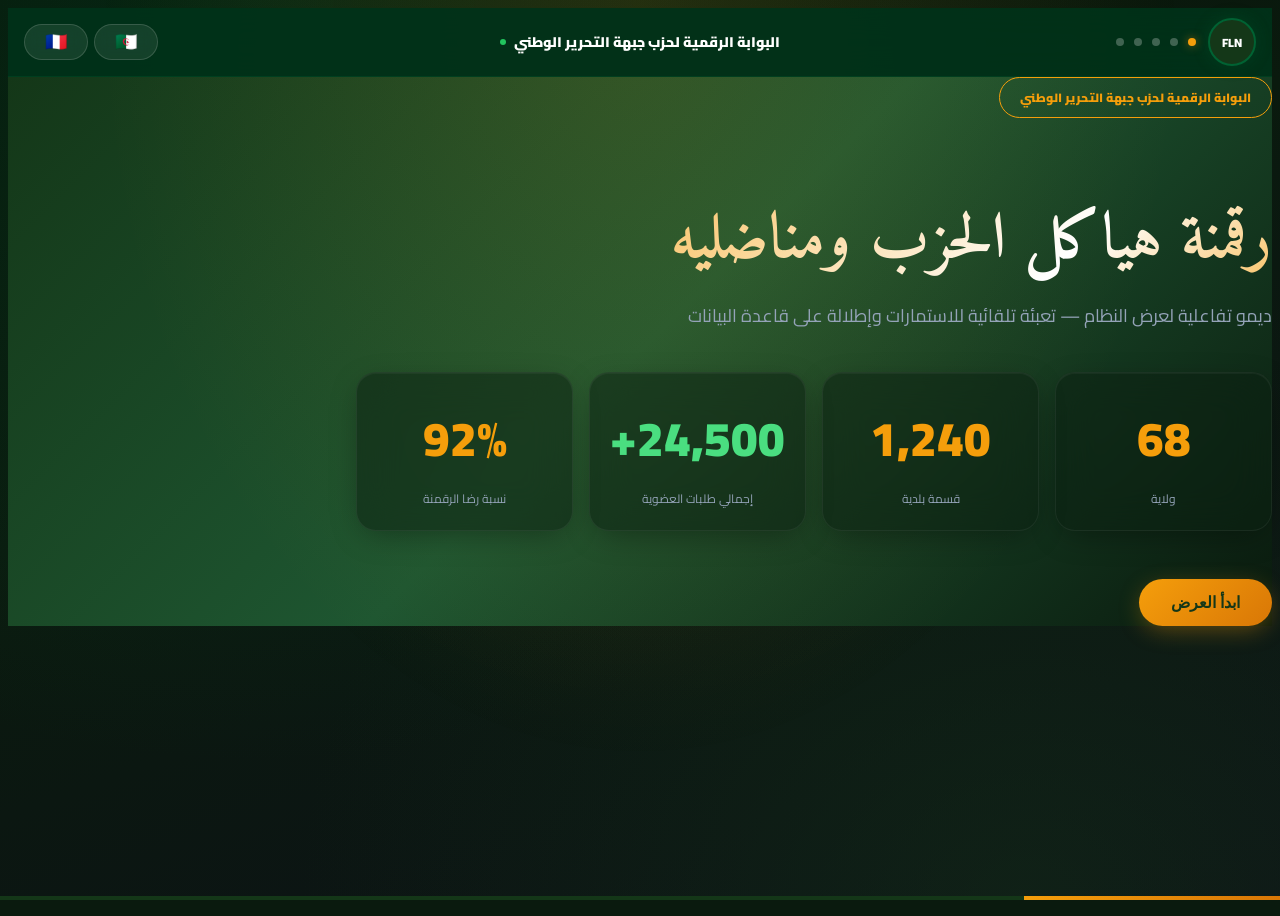
<file: fln-presentation.html>
﻿<!DOCTYPE html>
<html lang="ar" dir="rtl">
<head>
<meta charset="UTF-8" />
<meta name="viewport" content="width=device-width, initial-scale=1.0" />
<title>FLN Portal — Présentation / تقديم</title>
<link rel="preconnect" href="https://fonts.googleapis.com" />
<link rel="preconnect" href="https://fonts.gstatic.com" crossorigin />
<link href="https://fonts.googleapis.com/css2?family=Amiri:wght@400;700&family=Cairo:wght@300;400;600;700;900&display=swap" rel="stylesheet" />
<style>
:root {
  --fln-bg: #0a1a0e;
  --fln-dark: #143718;
  --fln-mid: #1e5631;
  --fln-green: #006233;
  --fln-green-2: #005428;
  --fln-gold: #f59e0b;
  --fln-gold-dark: #d97706;
  --text: #e2e8f0;
  --muted: #94a3b8;
  --white-30: rgba(255,255,255,.3);
}

body {
  background: var(--fln-bg);
  color: var(--text);
  min-height: 100vh;
  font-family: 'Cairo', system-ui, sans-serif;
}
body::before {
  content: '';
  position: fixed;
  inset: 0;
  z-index: -1;
  background:
    radial-gradient(ellipse at 20% 0%, rgba(0,98,51,.25) 0%, transparent 60%),
    radial-gradient(ellipse at 80% 100%, rgba(20,55,24,.4) 0%, transparent 50%),
    radial-gradient(ellipse at 50% 50%, rgba(245,158,11,.04) 0%, transparent 40%),
    linear-gradient(160deg, #071208 0%, #0a1a0e 40%, #0d1117 100%);
}

.slide { display: none; }
.slide.active { display: flex; }

/* === CARDS === */
.card-dark {
  background: rgba(10,31,16,.5);
  backdrop-filter: blur(20px);
  border: 1px solid rgba(255,255,255,.06);
  border-radius: 20px;
  box-shadow: 0 8px 32px -8px rgba(0,0,0,.4), inset 0 1px 0 rgba(255,255,255,.04);
  transition: box-shadow .3s, transform .3s;
}
.card-dark:hover {
  box-shadow: 0 16px 48px -8px rgba(0,0,0,.5);
  transform: translateY(-3px);
}
.card-dark-static { background: rgba(10,31,16,.5); backdrop-filter: blur(20px); border: 1px solid rgba(255,255,255,.06); border-radius: 20px; box-shadow: 0 8px 32px -8px rgba(0,0,0,.4), inset 0 1px 0 rgba(255,255,255,.04); pointer-events: none; }
.card-dark-static:hover { box-shadow: 0 8px 32px -8px rgba(0,0,0,.4); transform: none; }

/* === BUTTONS === */
.btn-pill {
  display: inline-block;
  border-radius: 999px;
  overflow: hidden;
  padding: 14px 32px;
  font-size: 16px;
  font-weight: 900;
  text-decoration: none;
  cursor: pointer;
  border: none;
  transition: all .4s cubic-bezier(.23,1,.32,1);
  position: relative;
}
.btn-pill:hover { transform: translateY(-3px) scale(1.02); }
.btn-pill:active { transform: scale(0.97); }
.btn-gold-pill {
  background: linear-gradient(135deg, var(--fln-gold), var(--fln-gold-dark));
  color: var(--fln-dark);
  box-shadow: 0 6px 24px -4px rgba(245,158,11,.4);
}
.btn-green-pill {
  background: linear-gradient(135deg, var(--fln-green), var(--fln-green-2));
  color: #fff;
  box-shadow: 0 6px 24px -4px rgba(0,98,51,.4);
}
.btn-glass-pill {
  background: rgba(255,255,255,.08);
  border: 1px solid rgba(255,255,255,.15);
  backdrop-filter: blur(8px);
  color: var(--text);
}
.btn-outline-pill {
  background: transparent;
  color: var(--fln-gold);
  border: 1.5px solid var(--fln-gold);
}
.btn-sm { padding: 8px 20px; font-size: 12px; }

/* === FORMS === */
.input-dark {
  width: 100%;
  background: rgba(255,255,255,.06);
  border: 1.5px solid rgba(255,255,255,.1);
  border-radius: 14px;
  padding: 14px 16px;
  color: var(--text);
  font-weight: 600;
  font-size: 14px;
  font-family: inherit;
  transition: border-color .2s, box-shadow .2s, background .2s;
  box-sizing: border-box;
}
.input-dark::placeholder { color: var(--white-30); }
.input-dark option { background: var(--fln-dark); color: var(--text); }
.input-dark:focus {
  outline: none;
  border-color: var(--fln-green);
  box-shadow: 0 0 0 3px rgba(0,98,51,.15), 0 0 16px rgba(0,98,51,.1);
  background: rgba(255,255,255,.08);
}
#slide3 .input-dark:focus {
  border-color: #60a5fa;
  box-shadow: 0 0 0 3px rgba(96,165,250,.15), 0 0 16px rgba(96,165,250,.1);
}

.float-label-group { position: relative; display: block; }
.float-label-group label {
  position: absolute;
  top: 50%;
  transform: translateY(-50%);
  left: 16px;
  font-size: 14px;
  font-weight: 600;
  color: var(--muted);
  pointer-events: none;
  transition: all .2s;
  background: transparent;
  padding: 0 4px;
}
.float-label-group .input-dark:focus + label,
.float-label-group .input-dark:not(:placeholder-shown) + label,
.float-label-group select:focus + label,
.float-label-group select + label {
  top: 0;
  font-size: 10px;
  color: var(--fln-gold);
  background: var(--fln-bg);
  padding: 0 6px;
}
#slide3 .float-label-group .input-dark:focus + label,
#slide3 .float-label-group .input-dark:not(:placeholder-shown) + label {
  color: #60a5fa;
}
select.input-dark { appearance: auto; }

/* === BADGES === */
.badge-active {
  display: inline-flex;
  align-items: center;
  gap: 5px;
  padding: 3px 10px;
  border-radius: 999px;
  font-size: 11px;
  font-weight: 700;
  background: rgba(34,197,94,.1);
  color: #4ade80;
  border: 1px solid rgba(34,197,94,.25);
}
.badge-active::before {
  content: '';
  width: 6px;
  height: 6px;
  border-radius: 50%;
  background: #22c55e;
  animation: pulse 2s infinite;
}

/* === TABLES === */
table { width: 100%; border-collapse: collapse; }
th {
  padding: 10px 8px;
  font-size: 11px;
  font-weight: 700;
  text-align: right;
  text-transform: uppercase;
}
.table-militants th { background: var(--fln-gold); color: var(--fln-dark); }
.table-candidates th { background: rgba(255,255,255,.04); color: var(--muted); }
td {
  padding: 10px 8px;
  border-bottom: 1px solid rgba(255,255,255,.06);
  font-size: 13px;
}
tbody tr:nth-child(even) td { background: rgba(255,255,255,.02); }
tbody tr:hover td { background: rgba(255,255,255,.05); }

/* === DOTS === */
.dot {
  width: 8px;
  height: 8px;
  border-radius: 50%;
  background: rgba(255,255,255,.25);
  cursor: pointer;
  transition: all .3s;
  display: inline-block;
}
.dot.active {
  background: var(--fln-gold);
  box-shadow: 0 0 8px rgba(245,158,11,.5);
}
.db-tab-btn.active {
  background: rgba(129,140,248,.15) !important;
  color: #fff !important;
  border-color: #818cf8 !important;
  box-shadow: 0 0 20px rgba(129,140,248,.15);
}

/* === HEADER === */
.app-header {
  position: sticky;
  top: 0;
  z-index: 40;
  display: flex;
  align-items: center;
  justify-content: space-between;
  gap: 12px;
  padding: 10px 16px;
  background: rgba(0,50,25,.92);
  backdrop-filter: blur(20px);
  border-bottom: 1px solid rgba(0,98,51,.3);
}
.header-logo {
  width: 44px;
  height: 44px;
  border-radius: 50%;
  background: var(--fln-dark);
  border: 2px solid var(--fln-green);
  display: flex;
  align-items: center;
  justify-content: center;
  font-weight: 900;
  font-size: 12px;
  color: #fff;
  flex-shrink: 0;
  box-shadow: 0 0 16px rgba(0,98,51,.3);
}
.header-title {
  font-family: 'Cairo', sans-serif;
  font-weight: 900;
  font-size: 14px;
  color: #fff;
}
.header-dot {
  width: 6px;
  height: 6px;
  border-radius: 50%;
  background: #22c55e;
  animation: pulse 2s infinite;
  display: inline-block;
  margin-left: 6px;
}
.header-dots { display: flex; align-items: center; gap: 10px; }
.header-flags { display: flex; gap: 6px; }

/* === PROGRESS BAR (bottom) === */
.progress-bar-wrap {
  position: fixed;
  bottom: 0;
  left: 0;
  right: 0;
  z-index: 40;
  height: 4px;
  background: var(--fln-dark);
}
.progress-fill {
  height: 100%;
  background: linear-gradient(90deg, var(--fln-gold), var(--fln-gold-dark));
  transition: width .45s ease;
}

/* === ANIMATIONS === */
@keyframes fadeSlideUp {
  from { opacity: 0; transform: translateY(24px); }
  to { opacity: 1; transform: translateY(0); }
}
.fade-in { animation: fadeSlideUp .6s ease both; }
@keyframes flashGreen {
  0% { background-color: rgba(34,197,94,.45); }
  100% { background-color: transparent; }
}
@keyframes flashIndigo {
  0% { background-color: rgba(129,140,248,.3); }
  100% { background-color: transparent; }
}
.row-new { animation: flashIndigo 2.2s ease 1; }
@keyframes pulse {
  0%, 100% { opacity: 1; }
  50% { opacity: .4; }
}
@keyframes shimmer {
  0% { background-position: -200% center; }
  100% { background-position: 200% center; }
}
.shimmer-text {
  background: linear-gradient(135deg, #f59e0b, #fff 40%, #f59e0b 60%, #d97706);
  background-size: 200% auto;
  -webkit-background-clip: text;
  -webkit-text-fill-color: transparent;
  animation: shimmer 4s linear infinite;
}

/* === MISC === */
.pseudo-qr {
  background-image: repeating-linear-gradient(0deg, #111 0 2px, transparent 2px 5px),
    repeating-linear-gradient(90deg, #111 0 2px, transparent 2px 5px);
}
.slide-accent-or .slide-glow { background: radial-gradient(ellipse at top, rgba(245,158,11,.12), transparent 60%); }
.slide-accent-vert .slide-glow { background: radial-gradient(ellipse at top, rgba(0,98,51,.15), transparent 60%); }
.slide-accent-bleu .slide-glow { background: radial-gradient(ellipse at top, rgba(96,165,250,.12), transparent 60%); }
.slide-accent-indigo .slide-glow { background: radial-gradient(ellipse at top, rgba(129,140,248,.12), transparent 60%); }
.text-gold { color: var(--fln-gold); }
.text-green { color: var(--fln-green); }
.text-indigo { color: #818cf8; }
.font-amiri { font-family: 'Amiri', Georgia, serif; }
.font-mono { font-family: 'Courier New', monospace; }
</style>
</head>
<body>
<header class="app-header">
  <div style="display:flex;align-items:center;gap:12px;">
    <div class="header-logo">FLN</div>
    <div class="header-dots">
      <span class="dot active" onclick="goToSlide(0)"></span>
      <span class="dot" onclick="goToSlide(1)"></span>
      <span class="dot" onclick="goToSlide(2)"></span>
      <span class="dot" onclick="goToSlide(3)"></span>
      <span class="dot" onclick="goToSlide(4)"></span>
    </div>
  </div>
  <div style="display:flex;align-items:center;gap:8px;">
    <span class="header-title" data-i18n="slide1.badge"></span>
    <span class="header-dot"></span>
  </div>
  <div class="header-flags" id="langToggle">
    <button onclick="switchLang('ar')" class="btn-pill btn-sm btn-glass-pill" style="font-size:18px;line-height:1;">🇩🇿</button>
    <button onclick="switchLang('fr')" class="btn-pill btn-sm btn-glass-pill" style="font-size:18px;line-height:1;">🇫🇷</button>
  </div>
</header>

<div class="progress-bar-wrap">
  <div id="progressBar" class="progress-fill" style="width:20%"></div>
</div>

<!-- 5 slides (langue = bouton fixe) -->
<main id="deck" class="min-h-screen">
  <section id="slide1" class="slide active min-h-screen flex-col items-center justify-center px-6 py-16 slide-accent-or" style="background:linear-gradient(135deg,#143718 0%,#1e5631 50%,#0a1a0e 100%);">
    <div class="slide-glow" style="position:absolute;inset:0;pointer-events:none;"></div>
    <div class="text-center max-w-4xl mx-auto" style="position:relative;">
      <span class="btn-pill btn-outline-pill btn-sm" data-i18n="slide1.badge" style="margin-bottom:24px;"></span>
      <h1 class="shimmer-text font-amiri" style="font-size:clamp(28px,5vw,64px);font-weight:700;margin-bottom:16px;line-height:1.2;" data-i18n="slide1.title"></h1>
      <p style="color:var(--muted);font-size:clamp(14px,2vw,18px);margin-bottom:40px;" data-i18n="slide1.subtitle"></p>
      <div style="display:grid;grid-template-columns:repeat(4,1fr);gap:16px;margin-bottom:48px;">
        <div class="card-dark" style="padding:20px;text-align:center;">
          <div id="statWilayas" class="text-gold" style="font-size:clamp(24px,4vw,48px);font-weight:900;">0</div>
          <div style="font-size:12px;color:var(--muted);margin-top:4px;" data-i18n="stats.wilayas"></div>
        </div>
        <div class="card-dark" style="padding:20px;text-align:center;">
          <div id="statKesmas" class="text-gold" style="font-size:clamp(24px,4vw,48px);font-weight:900;">0</div>
          <div style="font-size:12px;color:var(--muted);margin-top:4px;" data-i18n="stats.kesmas"></div>
        </div>
        <div class="card-dark" style="padding:20px;text-align:center;">
          <div id="statMilitants" style="font-size:clamp(24px,4vw,48px);font-weight:900;color:#4ade80;">0</div>
          <div style="font-size:12px;color:var(--muted);margin-top:4px;" data-i18n="stats.militants"></div>
        </div>
        <div class="card-dark" style="padding:20px;text-align:center;">
          <div id="statSatisfaction" class="text-gold" style="font-size:clamp(24px,4vw,48px);font-weight:900;">0</div>
          <div style="font-size:12px;color:var(--muted);margin-top:4px;" data-i18n="stats.satisfaction"></div>
        </div>
      </div>
      <button id="startBtn" onclick="goToSlide(1)" class="btn-pill btn-gold-pill" data-i18n="nav.start"></button>
    </div>
  </section>

  <section id="slide2" class="slide min-h-screen flex-col items-center justify-center px-4 md:px-6 py-16">
  <div style="width:100%;max-width:1024px;margin:0 auto;">
    <div style="text-align:center;margin-bottom:32px;">
      <h2 style="font-size:clamp(20px,3.5vw,40px);font-weight:900;color:#fff;margin-bottom:8px;" data-i18n="slide2.title"></h2>
      <span class="btn-pill btn-green-pill btn-sm" data-i18n="slide2.subtitle"></span>
    </div>
    <div style="display:grid;grid-template-columns:1fr 1fr;gap:24px;align-items:start;">
      <form id="militantForm" class="card-dark" style="padding:28px;border-top:3px solid var(--fln-green);">
        <div style="display:grid;grid-template-columns:1fr 1fr;gap:12px;">
          <div class="float-label-group">
            <select id="m-wilaya" class="input-dark" placeholder=" " style="padding-top:18px;"></select>
            <label data-i18n="form.wilaya"></label>
          </div>
          <div class="float-label-group">
            <select id="m-mohafadha" class="input-dark" placeholder=" " style="padding-top:18px;"></select>
            <label data-i18n="form.mohafadha"></label>
          </div>
        </div>
        <div class="float-label-group" style="margin-top:12px;">
          <select id="m-kesma" class="input-dark" placeholder=" " style="padding-top:18px;"></select>
          <label data-i18n="form.kesma"></label>
        </div>
        <div style="display:grid;grid-template-columns:1fr 1fr;gap:12px;margin-top:12px;">
          <div class="float-label-group"><input id="m-lastname" class="input-dark" placeholder=" " /><label data-i18n="form.lastname"></label></div>
          <div class="float-label-group"><input id="m-firstname" class="input-dark" placeholder=" " /><label data-i18n="form.firstname"></label></div>
        </div>
        <div style="display:grid;grid-template-columns:1fr 1fr;gap:12px;margin-top:12px;">
          <div class="float-label-group"><input id="m-dob" type="date" class="input-dark" placeholder=" " style="padding-top:18px;" /><label data-i18n="form.dob"></label></div>
          <div class="float-label-group"><input id="m-pob" class="input-dark" placeholder=" " /><label data-i18n="form.pob"></label></div>
        </div>
        <div style="display:grid;grid-template-columns:1fr 1fr;gap:12px;margin-top:12px;">
          <div class="float-label-group"><input id="m-nin" class="input-dark font-mono" dir="ltr" placeholder=" " /><label data-i18n="form.nin"></label></div>
          <div class="float-label-group"><input id="m-voteCard" class="input-dark font-mono" dir="ltr" placeholder=" " /><label data-i18n="form.voteCard"></label></div>
        </div>
        <div style="display:grid;grid-template-columns:1fr 1fr;gap:12px;margin-top:12px;">
          <div class="float-label-group"><input id="m-tel" class="input-dark font-mono" dir="ltr" placeholder=" " /><label data-i18n="form.tel"></label></div>
          <div class="float-label-group"><input id="m-email" class="input-dark font-mono" dir="ltr" placeholder=" " /><label data-i18n="form.email"></label></div>
        </div>
      </form>

      <div style="text-align:center;">
        <div id="militantCard" class="hidden" style="max-width:400px;margin:0 auto;">
          <div class="card-dark" style="padding:24px;overflow:hidden;position:relative;">
            <div style="position:absolute;top:0;left:0;right:0;height:4px;background:var(--fln-gold);"></div>
            <div style="display:flex;justify-content:space-between;align-items:center;margin-bottom:16px;">
              <span style="font-size:10px;font-weight:700;color:var(--fln-gold);text-transform:uppercase;letter-spacing:.1em;" data-i18n="card.membership"></span>
              <img id="m-card-photo" style="width:56px;height:64px;object-fit:cover;border-radius:8px;border:2px solid rgba(245,158,11,.6);background:#cbd5e1;" alt="" />
            </div>
            <div style="color:#fff;text-align:right;">
              <div id="m-card-name" class="font-amiri" style="font-size:18px;font-weight:900;">—</div>
              <div style="font-size:11px;color:rgba(255,255,255,.7);margin-top:8px;"><span data-i18n="card.id"></span>: <span id="m-card-id" class="font-mono text-gold" dir="ltr">—</span></div>
              <div style="font-size:11px;color:rgba(255,255,255,.7);margin-top:4px;"><span data-i18n="card.dobpob"></span>: <span id="m-card-dobpob" style="color:rgba(245,158,11,.8);">—</span></div>
              <div style="margin-top:16px;display:flex;justify-content:center;"><div class="pseudo-qr" style="width:64px;height:64px;background:#fff;border-radius:8px;"></div></div>
            </div>
          </div>
        </div>
        <button id="replayMilitant" onclick="resetMilitantDemo()" class="btn-pill btn-glass-pill btn-sm hidden" style="margin-top:16px;" data-i18n="nav.restart"></button>
      </div>
    </div>
  </div>
  </section>

  <section id="slide3" class="slide min-h-screen flex-col items-center justify-center px-4 md:px-6 py-16">
    <div style="width:100%;max-width:1024px;margin:0 auto;">
      <div style="text-align:center;margin-bottom:32px;">
        <h2 style="font-size:clamp(20px,3.5vw,40px);font-weight:900;color:#fff;margin-bottom:8px;" data-i18n="slide3.title"></h2>
        <span class="btn-pill btn-sm" style="background:rgba(96,165,250,.15);color:#60a5fa;border:1.5px solid #60a5fa;" data-i18n="slide3.subtitle"></span>
      </div>
      <div style="display:grid;grid-template-columns:1fr 1fr;gap:24px;align-items:start;">
        <form id="candidateForm" class="card-dark" style="padding:28px;border-top:3px solid #60a5fa;">
          <div style="display:grid;grid-template-columns:1fr 1fr;gap:12px;">
            <div class="float-label-group"><input id="c-lastname" class="input-dark" placeholder=" " /><label data-i18n="form.lastname"></label></div>
            <div class="float-label-group"><input id="c-firstname" class="input-dark" placeholder=" " /><label data-i18n="form.firstname"></label></div>
          </div>
          <div style="display:grid;grid-template-columns:1fr 1fr;gap:12px;margin-top:12px;">
            <div class="float-label-group"><input id="c-dob" type="date" class="input-dark" placeholder=" " style="padding-top:18px;" /><label data-i18n="form.dob"></label></div>
            <div class="float-label-group"><input id="c-pob" class="input-dark" placeholder=" " /><label data-i18n="form.pob"></label></div>
          </div>
          <div style="display:grid;grid-template-columns:1fr 1fr;gap:12px;margin-top:12px;">
            <div class="float-label-group">
              <select id="c-marital" class="input-dark" placeholder=" " style="padding-top:18px;"></select>
              <label data-i18n="cand.marital"></label>
            </div>
            <div class="float-label-group">
              <select id="c-service" class="input-dark" placeholder=" " style="padding-top:18px;"></select>
              <label data-i18n="cand.service"></label>
            </div>
          </div>
          <div style="display:grid;grid-template-columns:1fr 1fr;gap:12px;margin-top:12px;">
            <div class="float-label-group"><input id="c-profession" class="input-dark" placeholder=" " /><label data-i18n="cand.profession"></label></div>
            <div class="float-label-group"><input id="c-phone" class="input-dark font-mono" dir="ltr" placeholder=" " /><label data-i18n="cand.phone"></label></div>
          </div>
          <div class="float-label-group" style="margin-top:12px;">
            <input id="c-mandates" class="input-dark" placeholder=" " />
            <label data-i18n="cand.mandates"></label>
          </div>
        </form>

        <div style="text-align:center;">
          <div id="candidatePreview" class="hidden" style="max-width:400px;margin:0 auto;">
            <div style="background:#fff;color:#1e293b;border-radius:16px;padding:24px;box-shadow:0 25px 50px -12px rgba(0,0,0,.25);border:1px solid #cbd5e1;overflow:hidden;">
              <div style="height:4px;background:var(--fln-green);margin:-24px -24px 16px;"></div>
              <div style="display:flex;gap:12px;align-items:start;">
                <img id="c-preview-photo" style="width:56px;height:64px;object-fit:cover;border-radius:8px;border:2px solid #e2e8f0;background:#e2e8f0;" alt="" />
                <div style="flex:1;">
                  <div id="c-preview-name" class="font-amiri" style="font-size:16px;font-weight:700;color:#0f172a;">—</div>
                  <div style="font-size:11px;color:#475569;margin-top:4px;" id="c-preview-dobpob">—</div>
                  <div style="font-size:11px;color:#475569;margin-top:2px;"><span data-i18n="cand.profession"></span>: <span id="c-preview-prof" style="font-weight:600;">—</span></div>
                  <div style="font-size:11px;color:#475569;margin-top:2px;"><span data-i18n="cand.phone"></span>: <span id="c-preview-phone" class="font-mono">—</span></div>
                </div>
              </div>
            </div>
          </div>
          <button id="replayCandidate" onclick="resetCandidateDemo()" class="btn-pill btn-glass-pill btn-sm hidden" style="margin-top:16px;" data-i18n="nav.restart"></button>
        </div>
      </div>
    </div>
  </section>

  <section id="slide4" class="slide min-h-screen flex-col items-center justify-center px-4 md:px-6 py-16">
    <div style="width:100%;max-width:1024px;margin:0 auto;">
      <div style="text-align:center;margin-bottom:32px;">
        <h2 style="font-size:clamp(20px,3.5vw,40px);font-weight:900;color:#fff;margin-bottom:8px;" data-i18n="slide4.title"></h2>
        <p style="color:rgba(245,158,11,.8);font-size:14px;" data-i18n="slide4.subtitle"></p>
        <div style="margin-top:16px;display:inline-flex;align-items:center;gap:8px;background:rgba(129,140,248,.08);border:1.5px solid rgba(129,140,248,.3);border-radius:999px;padding:8px 20px;">
          <span style="font-size:14px;color:var(--muted);" data-i18n="stats.militants"></span>
          <span id="dbCounter" style="font-size:24px;font-weight:900;color:#818cf8;">24,500</span>
        </div>
      </div>
      <div style="display:flex;gap:8px;margin-bottom:16px;">
        <button id="tabMilitants" onclick="switchDbTab('militants')" class="db-tab-btn active" style="border-radius:1rem;padding:10px 20px;font-size:12px;font-weight:700;cursor:pointer;background:rgba(129,140,248,.15);color:#fff;border:1.5px solid #818cf8;" data-i18n="db.militants"></button>
        <button id="tabCandidates" onclick="switchDbTab('candidates')" class="db-tab-btn" style="border-radius:1rem;padding:10px 20px;font-size:12px;font-weight:700;cursor:pointer;background:rgba(10,31,16,.5);color:rgba(255,255,255,.6);border:1.5px solid rgba(255,255,255,.1);" data-i18n="db.candidates"></button>
      </div>
      <div id="dbPanelMilitants" class="card-dark" style="overflow:hidden;">
        <table class="table-militants">
          <thead><tr>
            <th style="padding:10px 8px;" data-i18n="db.membershipId"></th>
            <th style="padding:10px 8px;">Nom</th>
            <th style="padding:10px 8px;" data-i18n="db.wilaya"></th>
            <th style="padding:10px 8px;" data-i18n="db.kesma"></th>
            <th style="padding:10px 8px;" data-i18n="db.status"></th>
          </tr></thead>
          <tbody id="dbMilitantsBody"></tbody>
        </table>
      </div>
      <div id="dbPanelCandidates" class="hidden card-dark" style="overflow:hidden;">
        <table class="table-candidates">
          <thead><tr>
            <th style="padding:10px 8px;">Nom</th>
            <th style="padding:10px 8px;" data-i18n="cand.profession"></th>
            <th style="padding:10px 8px;" data-i18n="db.status"></th>
          </tr></thead>
          <tbody id="dbCandidatesBody"></tbody>
        </table>
      </div>
    </div>
  </section>

  <section id="slide5" class="slide min-h-screen flex-col items-center justify-center px-6 py-16" style="background:radial-gradient(ellipse at bottom,rgba(245,158,11,.12),transparent 60%),var(--fln-bg);">
    <div style="max-width:768px;margin:0 auto;text-align:center;">
      <h2 class="shimmer-text font-amiri" style="font-size:clamp(24px,4vw,56px);font-weight:700;margin-bottom:12px;" data-i18n="slide5.title"></h2>
      <p style="color:var(--muted);margin-bottom:40px;" data-i18n="slide5.subtitle"></p>
      <div style="display:grid;grid-template-columns:1fr 1fr;gap:16px;margin-bottom:48px;text-align:right;">
        <div class="card-dark" style="padding:20px;"><div class="text-gold" style="font-size:18px;font-weight:900;margin-bottom:4px;">1</div><div data-i18n="conclusion.feature1"></div></div>
        <div class="card-dark" style="padding:20px;"><div class="text-gold" style="font-size:18px;font-weight:900;margin-bottom:4px;">2</div><div data-i18n="conclusion.feature2"></div></div>
        <div class="card-dark" style="padding:20px;"><div class="text-gold" style="font-size:18px;font-weight:900;margin-bottom:4px;">3</div><div data-i18n="conclusion.feature3"></div></div>
        <div class="card-dark" style="padding:20px;"><div class="text-gold" style="font-size:18px;font-weight:900;margin-bottom:4px;">4</div><div data-i18n="conclusion.feature4"></div></div>
      </div>
      <a id="portalLink" href="https://motionmoon-star.github.io/fln-portal/" target="_blank" rel="noopener" class="btn-pill btn-gold-pill" data-i18n="conclusion.cta"></a>
    </div>
  </section>
</main>

<script>
const translations = {
  ar: {
    'nav.next': 'التالي', 'nav.prev': 'السابق', 'nav.restart': 'إعادة العرض',
    'nav.start': 'ابدأ العرض', 'nav.openPortal': 'افتح البوابة',
    'stats.wilayas': 'ولاية', 'stats.kesmas': 'قسمة بلدية', 'stats.militants': 'إجمالي طلبات العضوية', 'stats.satisfaction': 'نسبة رضا الرقمنة',
    'slide1.badge': 'البوابة الرقمية لحزب جبهة التحرير الوطني', 'slide1.title': 'رقمنة هياكل الحزب ومناضليه',
    'slide1.subtitle': 'ديمو تفاعلية لعرض النظام — تعبئة تلقائية للاستمارات وإطلالة على قاعدة البيانات',
    'slide2.title': 'انخراط مناضل جديد', 'slide2.subtitle': 'تعبئة تلقائية لاستمارة الانخراط',
    'slide3.title': 'استمارة الترشح — الانتخابات المحلية 2026', 'slide3.subtitle': 'تعبئة تلقائية لاستمارة المترشح',
    'slide4.title': 'قاعدة البيانات', 'slide4.subtitle': 'إدراج تلقائي للسجلات الجديدة في السجل',
    'slide5.title': 'قدرات النظام', 'slide5.subtitle': 'ملخص المنظومة',
    'form.lastname': 'اللقب', 'form.firstname': 'الاسم', 'form.dob': 'تاريخ الميلاد', 'form.pob': 'مكان الميلاد',
    'form.nin': 'رقم التعريف الوطني (NIN)', 'form.voteCard': 'رقم بطاقة الناخب', 'form.tel': 'رقم الهاتف',
    'form.email': 'البريد الإلكتروني', 'form.wilaya': 'ولاية الانتساب', 'form.mohafadha': 'المحافظة', 'form.kesma': 'القسمة',
    'cand.profession': 'المهنة', 'cand.marital': 'الحالة العائلية', 'cand.service': 'الوضعية تجاه الخدمة الوطنية',
    'cand.phone': 'رقم الهاتف', 'cand.mandates': 'العهدات الانتخابية السابقة',
    'db.militants': 'سجل المناضلين', 'db.candidates': 'سجل المترشحين', 'db.membershipId': 'رقم العضوية',
    'db.wilaya': 'الولاية', 'db.mohafadha': 'المحافظة', 'db.kesma': 'القسمة', 'db.status': 'الحالة', 'db.active': 'نشط',
    'card.membership': 'بطاقة المناضل', 'card.id': 'رقم العضوية', 'card.dobpob': 'تاريخ ومكان الازدياد', 'card.pledge': 'تعهد المناضل',
    'conclusion.feature1': 'تحديد الهوية البيومترية الموحدة', 'conclusion.feature2': 'تكامل الاشتراك عبر BaridiMob',
    'conclusion.feature3': 'بطاقة عضوية مزودة برمز QR', 'conclusion.feature4': 'تغطية الولايات الـ 69',
    'conclusion.cta': 'جرب النظام الحقيقي — افتح البوابة',
  },
  fr: {
    'nav.next': 'Suivant', 'nav.prev': 'Précédent', 'nav.restart': 'Rejouer la démo',
    'nav.start': 'Démarrer la démo', 'nav.openPortal': 'Ouvrir le portail',
    'stats.wilayas': 'Wilayas', 'stats.kesmas': 'Kismas communales', 'stats.militants': 'Demandes d\'adhésion', 'stats.satisfaction': 'Satisfaction de la numérisation',
    'slide1.badge': 'Portail numérique du FLN', 'slide1.title': 'Numérisation des structures et des militants',
    'slide1.subtitle': 'Démo interactive — remplissage automatique des formulaires et aperçu de la base de données',
    'slide2.title': 'Adhésion d\'un nouveau militant', 'slide2.subtitle': 'Remplissage automatique du formulaire d\'adhésion',
    'slide3.title': 'Formulaire de candidature — Élections locales 2026', 'slide3.subtitle': 'Remplissage automatique du formulaire de candidature',
    'slide4.title': 'Base de données', 'slide4.subtitle': 'Insertion automatique des nouveaux enregistrements',
    'slide5.title': 'Capacités du système', 'slide5.subtitle': 'Résumé de la plateforme',
    'form.lastname': 'Nom', 'form.firstname': 'Prénom', 'form.dob': 'Date de naissance', 'form.pob': 'Lieu de naissance',
    'form.nin': 'NIN (18 chiffres)', 'form.voteCard': 'N° carte d\'électeur', 'form.tel': 'Téléphone',
    'form.email': 'E-mail', 'form.wilaya': 'Wilaya d\'affiliation', 'form.mohafadha': 'Mohafadha', 'form.kesma': 'Kisma',
    'cand.profession': 'Profession', 'cand.marital': 'État civil', 'cand.service': 'Situation service national',
    'cand.phone': 'Téléphone', 'cand.mandates': 'Mandats électoraux antérieurs',
    'db.militants': 'Registre des militants', 'db.candidates': 'Registre des candidats', 'db.membershipId': 'N° d\'adhésion',
    'db.wilaya': 'Wilaya', 'db.mohafadha': 'Mohafadha', 'db.kesma': 'Kisma', 'db.status': 'Statut', 'db.active': 'Actif',
    'card.membership': 'Carte du militant', 'card.id': 'N° d\'adhésion', 'card.dobpob': 'Date et lieu de naissance', 'card.pledge': 'Engagement du militant',
    'conclusion.feature1': 'Identification biométrique unifiée', 'conclusion.feature2': 'Adhésion intégrée via BaridiMob',
    'conclusion.feature3': 'Carte d\'adhésion à QR code', 'conclusion.feature4': 'Couverture des 69 wilayas',
    'conclusion.cta': 'Essayez le vrai système — ouvrez le portail',
  }
};

let currentLang = 'ar';
let currentSlide = 0;
const t = (k) => translations[currentLang][k] || k;

function switchLang(lang) {
  if (!translations[lang]) return;
  currentLang = lang;
  document.documentElement.lang = lang === 'ar' ? 'ar' : lang;
  document.documentElement.dir = lang === 'ar' ? 'rtl' : 'ltr';
  document.body.classList.toggle('lang-ar', lang === 'ar');
  document.querySelectorAll('[data-i18n]').forEach(el => {
    const txt = t(el.dataset.i18n);
    if (el.tagName === 'INPUT' || el.tagName === 'TEXTAREA') { if (el.placeholder !== undefined) el.placeholder = txt; }
    else el.textContent = txt;
  });
  if (typeof refreshTranslatedContent === 'function') refreshTranslatedContent();
}

function goToNext() { if (currentSlide < 4) goToSlide(currentSlide + 1); }
function goToPrev() { if (currentSlide > 0) goToSlide(currentSlide - 1); }

function goToSlide(n) {
  if (n < 0 || n > 4) return;
  document.querySelectorAll('.slide').forEach(s => s.classList.remove('active'));
  const el = document.getElementById('slide' + (n + 1));
  if (el) el.classList.add('active');
  currentSlide = n;
  document.getElementById('progressBar').style.width = Math.round(((n + 1) / 5) * 100) + '%';
  document.querySelectorAll('.dot').forEach((d, i) => {
    d.classList.toggle('active', i === n);
  });
  const prevBtn = document.getElementById('prevBtn');
  const nextBtn = document.getElementById('nextBtn');
  if (prevBtn) prevBtn.disabled = n === 0;
  if (nextBtn) nextBtn.disabled = n === 4;
  window.scrollTo(0, 0);
  if (typeof onSlideEnter === 'function') onSlideEnter(n);
}

let _statsAnimated = false;
function animateCount(el, to, duration, suffix) {
  const start = performance.now();
  function frame(now) {
    const p = Math.min(1, (now - start) / duration);
    const eased = 1 - Math.pow(1 - p, 3);
    el.textContent = Math.round(to * eased).toLocaleString('en-US') + (suffix || '');
    if (p < 1) requestAnimationFrame(frame);
  }
  requestAnimationFrame(frame);
}
let _demoPlayed = false;
let _candDemoPlayed = false;
function typeIntoField(el, text, speed) {
  return new Promise((resolve) => {
    el.value = '';
    el.dispatchEvent(new Event('input'));
    const delay = speed || 40;
    let i = 0;
    const timer = setInterval(() => {
      el.value = text.slice(0, ++i);
      el.dispatchEvent(new Event('input'));
      if (i >= text.length) { clearInterval(timer); resolve(); }
    }, delay);
  });
}
function setSelect(el, text) {
  return new Promise((resolve) => {
    el.value = text;
    el.dispatchEvent(new Event('change'));
    setTimeout(resolve, 250);
  });
}
const DEMO_WILAYAS = [
  { id: '16', name: 'الجزائر', nameFr: 'Alger', dairas: { 'الجزائر الوسطى': ['الجزائر الوسطى', 'سيدي محمد'], 'باب الوادي': ['باب الوادي', 'بولوغين'], 'سيدي امحمد': ['سيدي امحمد'], 'بئر خادم': ['بئر خادم'] } },
  { id: '31', name: 'وهران', nameFr: 'Oran', dairas: { 'وهران': ['وهران'], 'بئر الجير': ['بئر الجير'], 'السنية': ['السنية'], 'أرزيو': ['أرزيو'] } },
  { id: '19', name: 'سطيف', nameFr: 'Sétif', dairas: { 'سطيف': ['سطيف'], 'العلمة': ['العلمة'], 'بوقاعة': ['بوقاعة'], 'عين أرنات': ['عين أرنات'] } },
  { id: '25', name: 'قسنطينة', nameFr: 'Constantine', dairas: { 'قسنطينة': ['قسنطينة'], 'الخروب': ['الخروب'], 'زيغود يوسف': ['زيغود يوسف'] } }
];
const DEMO_MILITANT_ENTRY = {
  wilaya: 'الجزائر', wilayaFr: 'Alger', mohafadha: 'باب الوادي', mohafadhaFr: 'باب الوادي',
  kesma: 'باب الوادي', kesmaFr: 'باب الوادي',
  lastname: 'بن مهيدي', lastnameFr: 'Ben M\'hidi', firstname: 'العربي', firstnameFr: 'Larbi',
  dob: '1990-05-12', pob: 'أبيار', pobFr: 'Aïe Beya / Bainem',
  nin: '109019900512345678', voteCard: '948271049', tel: '0661234567', email: 'larbi.benmhidi@exemple.dz'
};
function fillMilitantSelects() {
  const w = document.getElementById('m-wilaya');
  const m = document.getElementById('m-mohafadha');
  const k = document.getElementById('m-kesma');
  w.innerHTML = DEMO_WILAYAS.map(x => `<option value="${x.name}">${currentLang === 'ar' ? x.name : x.nameFr}</option>`).join('');
  w.addEventListener('change', () => {
    const wil = DEMO_WILAYAS.find(x => x.name === w.value || x.nameFr === w.value);
    m.innerHTML = (wil ? Object.keys(wil.dairas) : []).map(d => `<option value="${d}">${d}</option>`).join('');
    m.dispatchEvent(new Event('change'));
  });
  m.addEventListener('change', () => {
    const wil = DEMO_WILAYAS.find(x => x.name === w.value || x.nameFr === w.value);
    const kismas = (wil && wil.dairas[m.value]) || [];
    k.innerHTML = kismas.map(x => `<option value="${x}">${x}</option>`).join('');
  });
}
async function playMilitantDemo() {
  const e = DEMO_MILITANT_ENTRY;
  const w = document.getElementById('m-wilaya');
  await setSelect(w, e.wilaya);
  const m = document.getElementById('m-mohafadha');
  await setSelect(m, e.mohafadha);
  const k = document.getElementById('m-kesma');
  await setSelect(k, e.kesma);
  await typeIntoField(document.getElementById('m-lastname'), currentLang === 'ar' ? e.lastname : e.lastnameFr);
  await typeIntoField(document.getElementById('m-firstname'), currentLang === 'ar' ? e.firstname : e.firstnameFr);
  await typeIntoField(document.getElementById('m-dob'), e.dob);
  await typeIntoField(document.getElementById('m-pob'), currentLang === 'ar' ? e.pob : e.pobFr);
  await typeIntoField(document.getElementById('m-voteCard'), e.voteCard);
  await typeIntoField(document.getElementById('m-tel'), e.tel);
  await typeIntoField(document.getElementById('m-email'), e.email);
  await typeIntoField(document.getElementById('m-nin'), e.nin);
  const card = document.getElementById('militantCard');
  card.classList.remove('hidden');
  document.getElementById('m-card-id').textContent = '16.03/02/26/4821';
  document.getElementById('m-card-name').textContent = (currentLang === 'ar' ? e.lastname + ' ' + e.firstname : e.firstnameFr + ' ' + e.lastnameFr);
  document.getElementById('m-card-dobpob').textContent = '12/05/1990 — ' + (currentLang === 'ar' ? e.pob : e.pobFr);
  document.getElementById('m-card-photo').src = svgAvatar('MH');
  document.getElementById('replayMilitant').classList.remove('hidden');
}
function resetMilitantDemo() {
  document.getElementById('militantForm').reset();
  document.getElementById('militantCard').classList.add('hidden');
  document.getElementById('replayMilitant').classList.add('hidden');
  _demoPlayed = false;
}
function svgAvatar(initials) {
  const svg = `<svg xmlns="http://www.w3.org/2000/svg" width="112" height="128"><rect width="112" height="128" fill="#cbd5e1"/><circle cx="56" cy="46" r="26" fill="#334155"/><rect x="18" y="82" width="76" height="40" rx="16" fill="#334155"/><text x="56" y="52" text-anchor="middle" font-size="20" font-weight="bold" fill="#fff" font-family="Arial">${initials}</text></svg>`;
  return 'data:image/svg+xml;utf8,' + encodeURIComponent(svg);
}
const DEMO_CANDIDATE_ENTRY = {
  lastname: 'حداد', lastnameFr: 'Haddad', firstname: 'نور الدين', firstnameFr: 'Nour Eddine',
  dob: '1985-03-21', pob: 'عنابة', pobFr: 'Annaba',
  marital: { ar: 'متزوج', fr: 'Marié(e)' }, service: { ar: 'أنهى الخدمة الوطنية', fr: 'A terminé le service national' },
  profession: { ar: 'أستاذ تعليم', fr: 'Enseignant' }, phone: '0770234567',
  mandates: { ar: 'عضو مجلس بلدي 2017-2022 (عنابة)\nرئيس لجنة الشباب 2019', fr: 'Membre APC 2017-2022 (Annaba)\nPrésident commission jeunesse 2019' }
};

function fillCandidateSelects() {
  const marital = document.getElementById('c-marital');
  const service = document.getElementById('c-service');
  marital.innerHTML = ['أعزب', 'متزوج', 'مطلق', 'أرمل'].map(v => `<option value="${v}">${v}</option>`).join('');
  service.innerHTML = ['غير معني', 'معفى', 'مرجأ', 'أنهى الخدمة الوطنية'].map(v => `<option value="${v}">${v}</option>`).join('');
}

async function playCandidateDemo() {
  const e = DEMO_CANDIDATE_ENTRY;
  await typeIntoField(document.getElementById('c-lastname'), currentLang === 'ar' ? e.lastname : e.lastnameFr);
  await typeIntoField(document.getElementById('c-firstname'), currentLang === 'ar' ? e.firstname : e.firstnameFr);
  await typeIntoField(document.getElementById('c-dob'), e.dob);
  await typeIntoField(document.getElementById('c-pob'), currentLang === 'ar' ? e.pob : e.pobFr);
  await setSelect(document.getElementById('c-marital'), e.marital.ar);
  await setSelect(document.getElementById('c-service'), e.service.ar);
  await typeIntoField(document.getElementById('c-profession'), e.profession[currentLang]);
  await typeIntoField(document.getElementById('c-mandates'), e.mandates[currentLang]);
  await typeIntoField(document.getElementById('c-phone'), e.phone);
  const pv = document.getElementById('candidatePreview');
  pv.classList.remove('hidden');
  document.getElementById('c-preview-name').textContent = (currentLang === 'ar' ? e.lastname + ' ' + e.firstname : e.firstnameFr + ' ' + e.lastnameFr);
  document.getElementById('c-preview-dobpob').textContent = '21/03/1985 — ' + (currentLang === 'ar' ? e.pob : e.pobFr);
  document.getElementById('c-preview-prof').textContent = e.profession[currentLang];
  document.getElementById('c-preview-phone').textContent = e.phone;
  document.getElementById('c-preview-photo').src = svgAvatar('NH');
  document.getElementById('replayCandidate').classList.remove('hidden');
}

function resetCandidateDemo() {
  document.getElementById('candidateForm').reset();
  document.getElementById('candidatePreview').classList.add('hidden');
  document.getElementById('replayCandidate').classList.add('hidden');
  _candDemoPlayed = false;
}
const DEMO_MILITANTS = [
  { id: '16.01/01/24/0001', lastname: 'بن مهيدي', firstname: 'العربي', wilaya: 'الجزائر', kesma: 'الجزائر الوسطى', status: 'نشط' },
  { id: '16.02/04/25/0014', lastname: 'بوضياف', firstname: 'محمد', wilaya: 'الجزائر', kesma: 'باب الوادي', status: 'نشط' },
  { id: '31.01/03/24/0087', lastname: 'خيضر', firstname: 'العربي', wilaya: 'وهران', kesma: 'وهران', status: 'نشط' },
  { id: '19.02/05/23/0022', lastname: 'قرش', firstname: 'عبد الحفيظ', wilaya: 'سطيف', kesma: 'العلمة', status: 'نشط' },
  { id: '16.03/02/24/0031', lastname: 'دادا', firstname: 'عمر', wilaya: 'الجزائر', kesma: 'سيدي امحمد', status: 'نشط' },
  { id: '25.01/07/22/0009', lastname: 'كروم', firstname: 'عبد القادر', wilaya: 'قسنطينة', kesma: 'قسنطينة', status: 'نشط' },
  { id: '31.02/08/25/0112', lastname: 'بوتفليقة', firstname: 'أحمد', wilaya: 'وهران', kesma: 'بئر الجير', status: 'نشط' },
  { id: '19.01/06/24/0045', lastname: 'عياشي', firstname: 'نورة', wilaya: 'سطيف', kesma: 'سطيف', status: 'نشط' }
];
const DEMO_CANDIDATES = [
  { lastname: 'حداد', firstname: 'نور الدين', profession: 'أستاذ تعليم', wilaya: 'عنابة' },
  { lastname: 'زروقي', firstname: 'فاطمة', profession: 'طبيبة', wilaya: 'الجزائر' },
  { lastname: 'مزياني', firstname: 'عبد القادر', profession: 'مهندس', wilaya: 'بجاية' },
  { lastname: 'بلحاج', firstname: 'سعيد', profession: 'فلاح', wilaya: 'سوق أهراس' }
];
let _dbPlayed = false;

function dbRowMilitant(m, isNew) {
  return `<tr class="${isNew ? 'row-new' : ''} border-b border-slate-800">
    <td class="p-3 font-mono text-xs text-amber-300" dir="ltr">${m.id}</td>
    <td class="p-3 font-bold"><img src="${svgAvatar('M')}" class="inline-block w-7 h-8 object-cover rounded mr-2 align-middle" alt="" />${m.lastname} ${m.firstname}</td>
    <td class="p-3 text-slate-300">${m.wilaya}</td>
    <td class="p-3 text-slate-300">${m.kesma}</td>
    <td style="padding:10px 8px;"><span class="badge-active" data-i18n="db.active">${m.status}</span></td>
  </tr>`;
}
function dbRowCandidate(c) {
  return `<tr style="border-bottom:1px solid rgba(255,255,255,.06);">
    <td style="padding:10px 8px;font-weight:700;">${c.lastname} ${c.firstname}</td>
    <td style="padding:10px 8px;color:var(--muted);">${c.profession}</td>
    <td style="padding:10px 8px;"><span class="badge-active">نشط</span></td>
  </tr>`;
}
function switchDbTab(tab) {
  const m = tab === 'militants';
  document.getElementById('dbPanelMilitants').classList.toggle('hidden', !m);
  document.getElementById('dbPanelCandidates').classList.toggle('hidden', m);
  document.getElementById('tabMilitants').classList.toggle('active', m);
  document.getElementById('tabCandidates').classList.toggle('active', !m);
}
function playDatabaseDemo() {
  const e = DEMO_MILITANT_ENTRY;
  const newMilitant = { id: '16.03/02/26/4821', lastname: e.lastname, firstname: e.firstname, wilaya: e.wilaya, kesma: e.kesma, status: 'نشط' };
  const rows = DEMO_MILITANTS.map(m => dbRowMilitant(m, false));
  document.getElementById('dbMilitantsBody').innerHTML = rows.join('');
  document.getElementById('dbCandidatesBody').innerHTML = DEMO_CANDIDATES.map(dbRowCandidate).join('');
  let counter = 24500;
  const counterEl = document.getElementById('dbCounter');
  setTimeout(() => {
    document.getElementById('dbMilitantsBody').insertAdjacentHTML('afterbegin', dbRowMilitant(newMilitant, true));
    counter += 1;
    counterEl.textContent = counter.toLocaleString('en-US');
    const c = DEMO_CANDIDATE_ENTRY;
    const newCandidate = { lastname: c.lastname, firstname: c.firstname, profession: c.profession.ar, wilaya: c.pob };
    document.getElementById('dbCandidatesBody').insertAdjacentHTML('afterbegin', `<tr style="border-bottom:1px solid rgba(255,255,255,.06);">
      <td style="padding:10px 8px;font-weight:700;">${newCandidate.lastname} ${newCandidate.firstname}</td>
      <td style="padding:10px 8px;color:var(--muted);">${newCandidate.profession}</td>
      <td style="padding:10px 8px;"><span class="badge-active">نشط</span></td>
    </tr>`);
    counter += 1;
    counterEl.textContent = counter.toLocaleString('en-US');
  }, 600);
}
function resetDatabaseDemo() {
  _dbPlayed = false;
  document.getElementById('dbMilitantsBody').innerHTML = '';
  document.getElementById('dbCandidatesBody').innerHTML = '';
  document.getElementById('dbCounter').textContent = '24,500';
  switchDbTab('militants');
}
function onSlideEnter(n) {
  if (n === 0 && !_statsAnimated) {
    _statsAnimated = true;
    animateCount(document.getElementById('statWilayas'), 69, 1800);
    animateCount(document.getElementById('statKesmas'), 1240, 1400);
    animateCount(document.getElementById('statMilitants'), 24500, 1400, '+');
    animateCount(document.getElementById('statSatisfaction'), 92, 1200, '%');
  }
  if (n === 1 && !_demoPlayed) {
    _demoPlayed = true;
    setTimeout(playMilitantDemo, 400);
  }
  if (n === 2 && !_candDemoPlayed) {
    _candDemoPlayed = true;
    setTimeout(playCandidateDemo, 400);
  }
  if (n === 3 && !_dbPlayed) {
    _dbPlayed = true;
    setTimeout(playDatabaseDemo, 400);
  }
}
function refreshTranslatedContent() {
  const w = document.getElementById('m-wilaya');
  if (w && w.options.length) {
    const prev = w.value;
    w.innerHTML = DEMO_WILAYAS.map(x => `<option value="${x.name}">${currentLang === 'ar' ? x.name : x.nameFr}</option>`).join('');
    if (prev) { w.value = prev; w.dispatchEvent(new Event('change')); }
  }
  const cf = document.getElementById('candidateForm');
  if (cf) cf.reset();
  fillCandidateSelects();
  document.querySelectorAll('#dbMilitantsBody tr').forEach(row => {
    const s = row.querySelector('span[data-i18n="db.active"]');
    if (s) s.textContent = currentLang === 'ar' ? 'نشط' : 'Actif';
  });
  document.querySelectorAll('#dbCandidatesBody tr').forEach(row => {
    const s = row.querySelector('span');
    if (s) s.textContent = currentLang === 'ar' ? 'نشط' : 'Actif';
  });
  _demoPlayed = false;
  _candDemoPlayed = false;
  _dbPlayed = false;
}
window.addEventListener('DOMContentLoaded', () => onSlideEnter(0));
window.addEventListener('DOMContentLoaded', () => {
  fillMilitantSelects();
  fillCandidateSelects();
  switchLang('ar');
});

document.addEventListener('keydown', (e) => {
  if (e.key === 'ArrowRight') { document.documentElement.dir === 'rtl' ? goToPrev() : goToNext(); }
  if (e.key === 'ArrowLeft') { document.documentElement.dir === 'rtl' ? goToNext() : goToPrev(); }
  if (e.key === ' ') { e.preventDefault(); goToNext(); }
});
</script>
</body>
</html>
</file>
